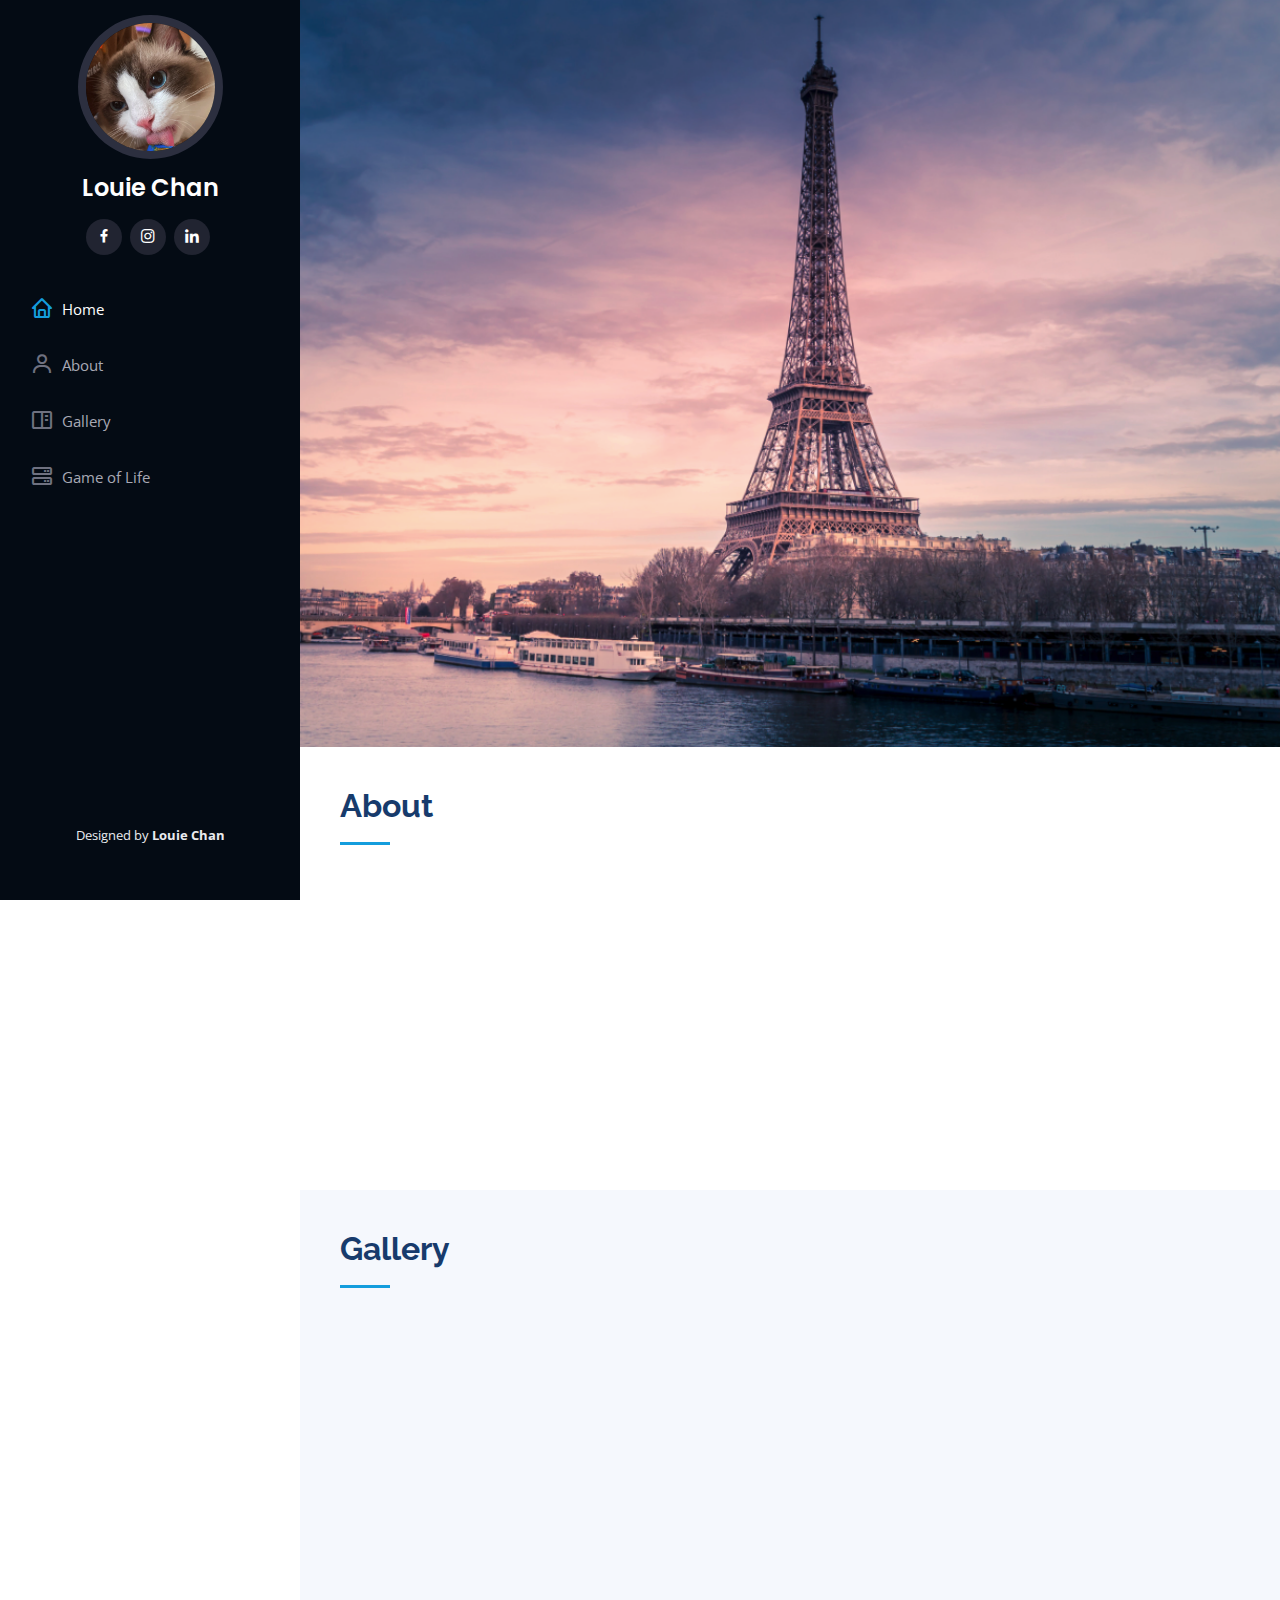
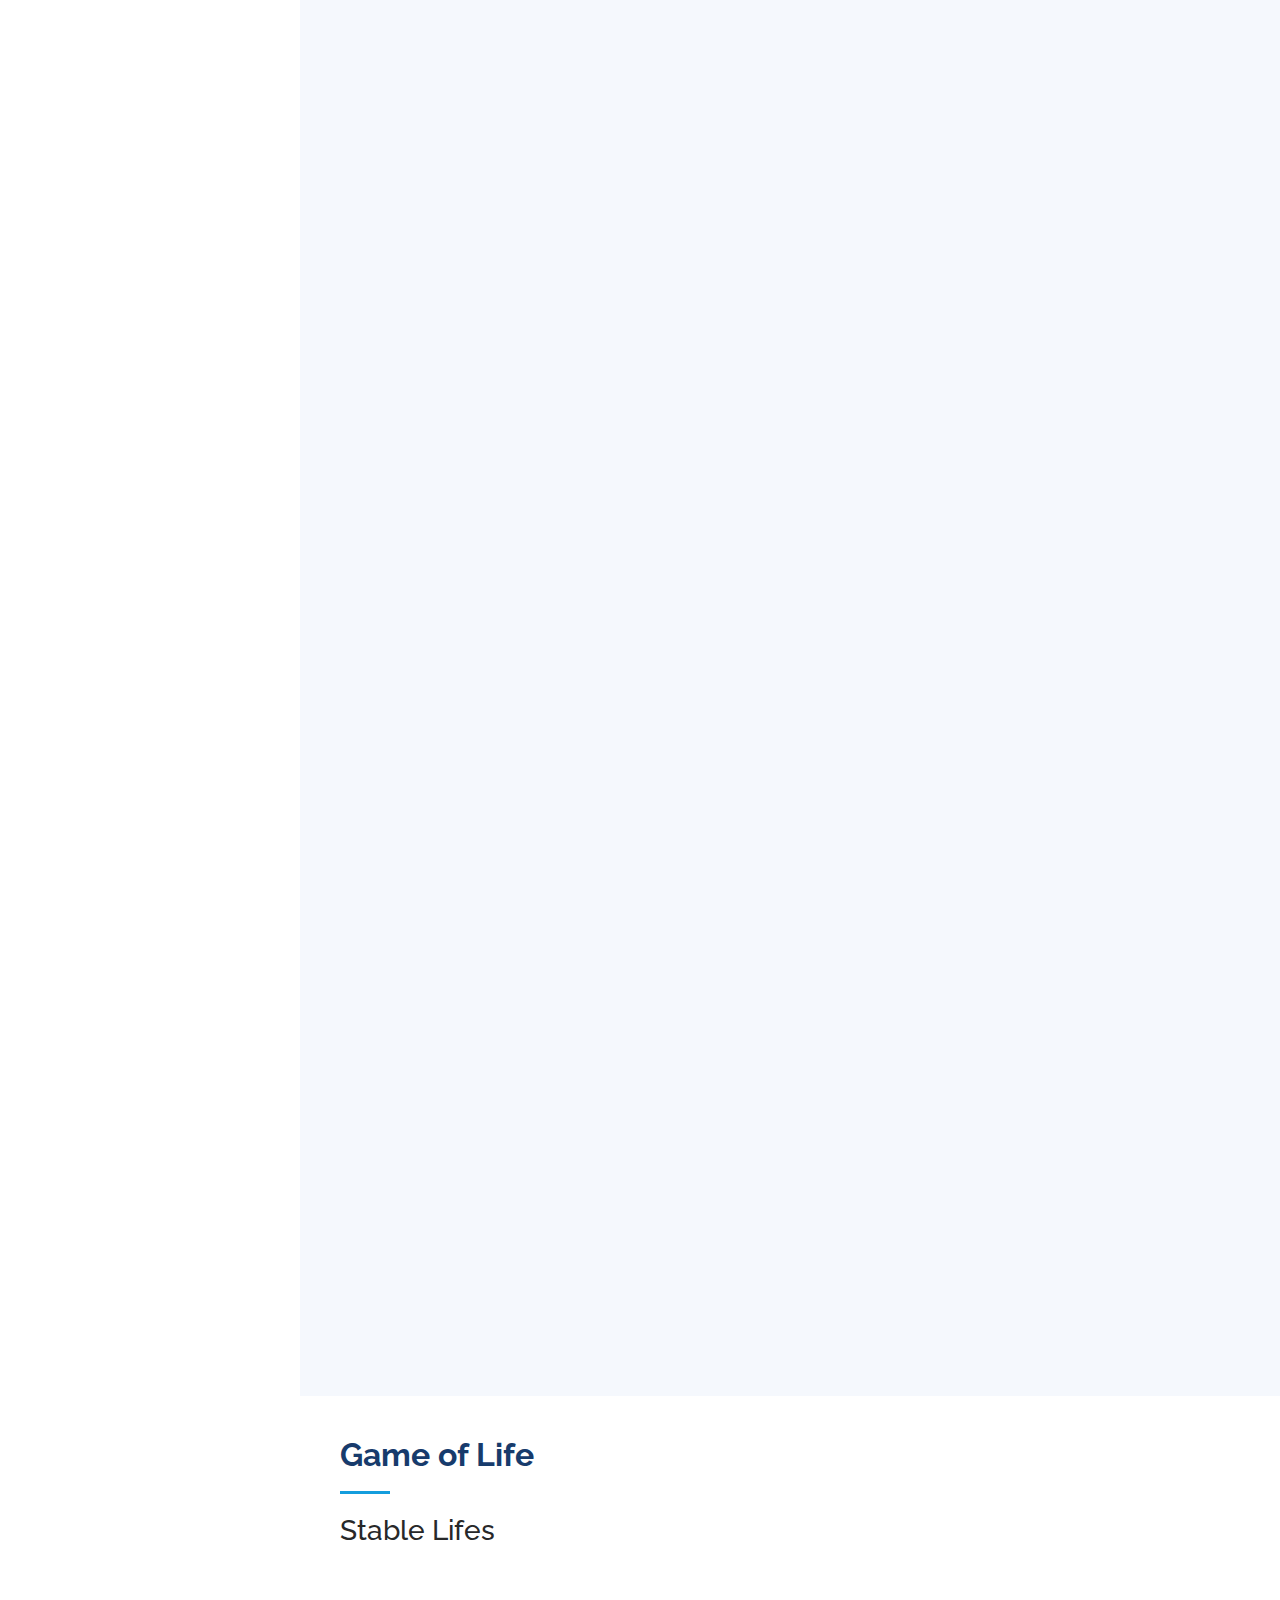
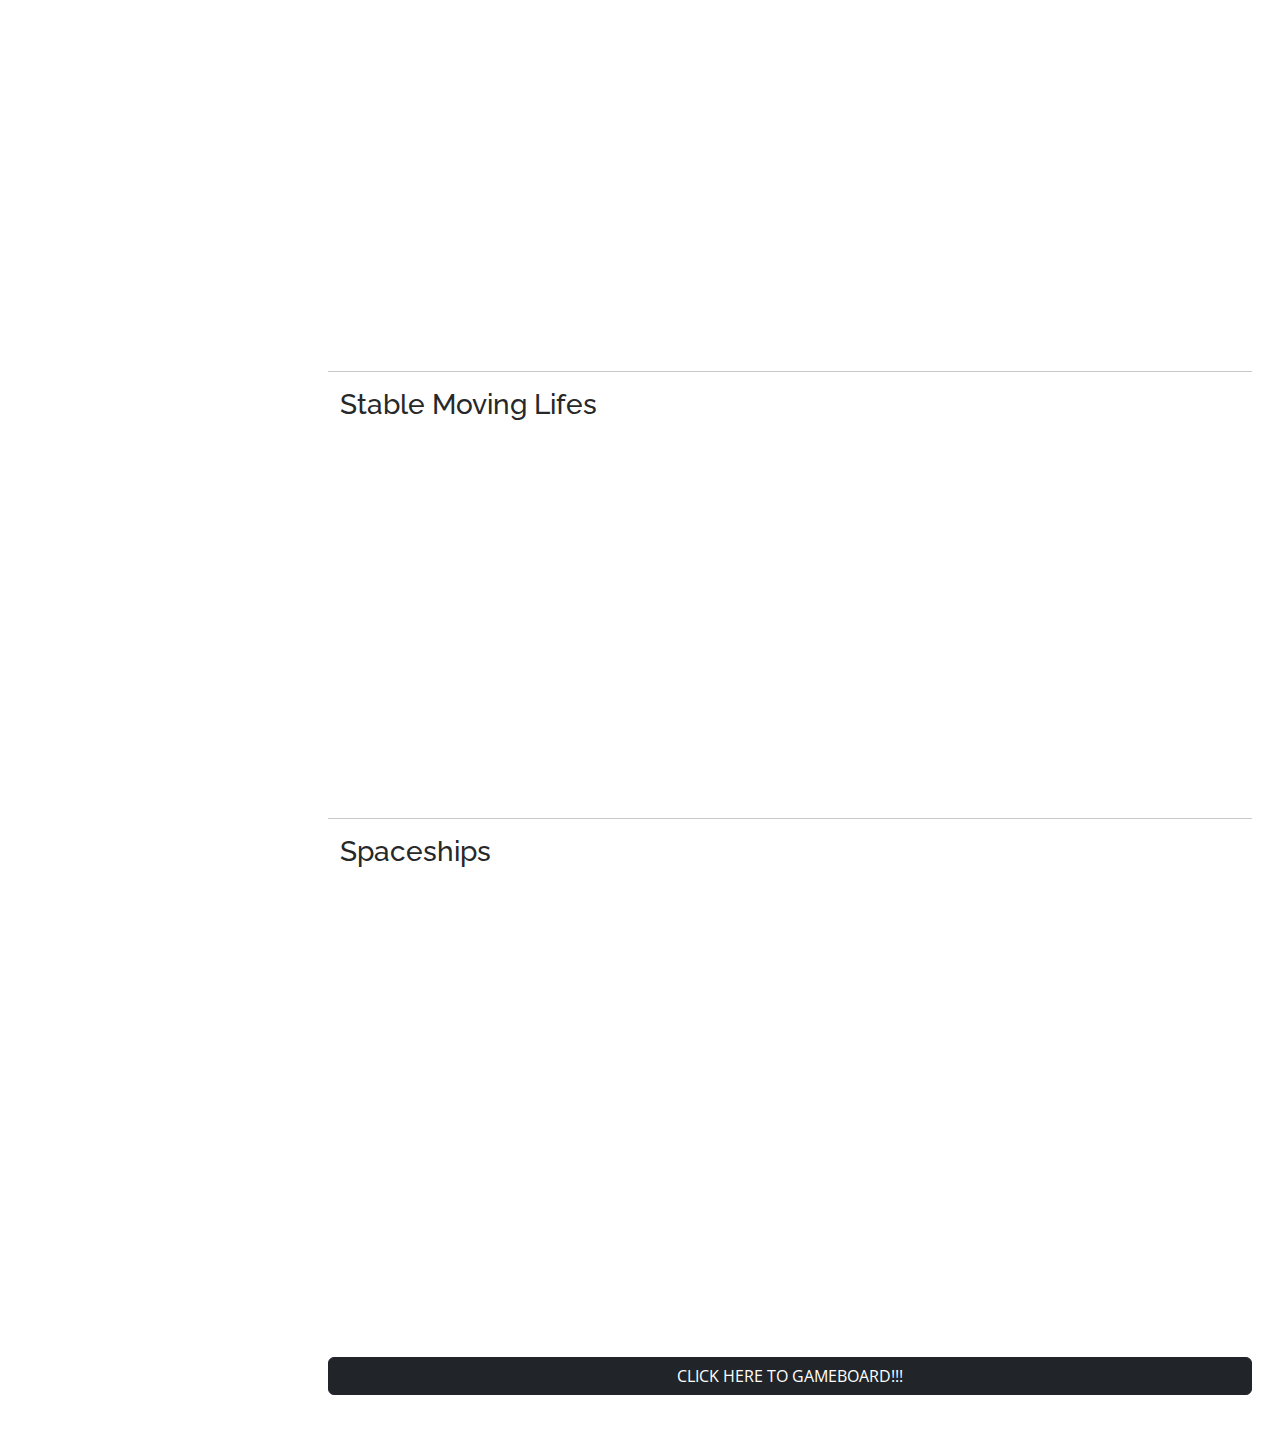
<file: index.html>
<!DOCTYPE html>
<html lang="en">

<head>
  <meta charset="utf-8">
  <meta content="width=device-width, initial-scale=1.0" name="viewport">
  <title>Louie's introduction</title>
  <meta content="" name="description">
  <meta content="" name="keywords">
  <link href="assets/img/favicon.png" rel="icon">
  <link href="assets/img/apple-touch-icon.png" rel="apple-touch-icon">
  <link
    href="https://fonts.googleapis.com/css?family=Open+Sans:300,300i,400,400i,600,600i,700,700i|Raleway:300,300i,400,400i,500,500i,600,600i,700,700i|Poppins:300,300i,400,400i,500,500i,600,600i,700,700i"
    rel="stylesheet">
  <link href="assets/vendor/aos/aos.css" rel="stylesheet">
  <link href="assets/vendor/bootstrap/css/bootstrap.min.css" rel="stylesheet">
  <link href="assets/vendor/bootstrap-icons/bootstrap-icons.css" rel="stylesheet">
  <link href="assets/vendor/boxicons/css/boxicons.min.css" rel="stylesheet">
  <link href="assets/vendor/glightbox/css/glightbox.min.css" rel="stylesheet">
  <link href="assets/vendor/swiper/swiper-bundle.min.css" rel="stylesheet">
  <link href="assets/css/style.css" rel="stylesheet">
  <link rel="stylesheet" href="intro.css">

  <!-- =======================================================
  * Template Name: iPortfolio - v3.8.1
  * Template URL: https://bootstrapmade.com/iportfolio-bootstrap-portfolio-websites-template/
  * Author: BootstrapMade.com
  * License: https://bootstrapmade.com/license/
  ======================================================== -->
</head>

<body>

  <i class="bi bi-list mobile-nav-toggle d-xl-none"></i>

  <header id="header">
    <div class="d-flex flex-column">

      <div class="profile">
        <img src="./assets/img/hunny.png" alt="" class="img-fluid rounded-circle">
        <h1 class="text-light"><a href="index.html">Louie Chan</a></h1>
        <div class="social-links mt-3 text-center">
          <a href="https://www.facebook.com/profile.php?id=1809717882" class="facebook"><i
              class="bx bxl-facebook"></i></a>
          <a href="https://instagram.com/lokyinchan__?igshid=YmMyMTA2M2Y=" class="instagram"><i
              class="bx bxl-instagram"></i></a>
          <a href="https://www.linkedin.com/in/lok-yin-chan-7812551a7/" class="linkedin"><i
              class="bx bxl-linkedin"></i></a>
        </div>
      </div>

      <nav id="navbar" class="nav-menu navbar">
        <ul>
          <li><a href="#hero" class="nav-link scrollto active"><i class="bx bx-home"></i> <span>Home</span></a></li>
          <li><a href="#about" class="nav-link scrollto"><i class="bx bx-user"></i> <span>About</span></a></li>
          <li><a href="#portfolio" class="nav-link scrollto"><i class="bx bx-book-content"></i> <span>Gallery</span></a>
          </li>
          <li><a href="#services" class="nav-link scrollto"><i class="bx bx-server"></i> <span>Game of Life</span></a>
          </li>
        </ul>
      </nav>
    </div>
  </header>

  <section class="d-flex flex-column justify-content-center align-items-center">
    <img class="tower" src="./assets/img/newTower.png" alt="the-tower">
  </section>

  <main id="main">
    <section id="about" class="about">
      <div class="container">

        <div class="section-title">
          <h2>About</h2>
        </div>

        <div class="row">
          <div class="col-lg-4" data-aos="fade-right">
            <img src="./assets/img/me.png" class="me img-fluid" alt="">
          </div>
          <div class="col-lg-8 pt-4 pt-lg-0 content" data-aos="fade-left">
            <h3 class="hello">Hello everyone, nice to meet you all!!</h3>
            <div class="row">
              <div class="col-lg-6">
                <ul>
                  <li><i class="bi bi-chevron-right"></i> <strong>Birthday:</strong> <span>31/8</span></li>
                  <li><i class="bi bi-chevron-right"></i> <strong>Country:</strong> <span>HONG KONG</span></li>
                  <li><i class="bi bi-chevron-right"></i> <strong>Love:</strong> <span>CATS</span></li>
                  <li><i class="bi bi-chevron-right"></i> <strong>Hobby:</strong> <span>Travel & Music</span></li>
                </ul>
              </div>
              <div class="col-lg-6">
                <ul>
                  <li><i class="bi bi-chevron-right"></i> <strong>Age:</strong> <span>23</span></li>
                  <li><i class="bi bi-chevron-right"></i> <strong>University:</strong> <span>PolyU</span></li>
                  <li><i class="bi bi-chevron-right"></i> <strong>Major:</strong> <span>Aviation & Logistics</span></li>
                  <li><i class="bi bi-chevron-right"></i> <strong>Skills:</strong> <span>Eat & Sleep</span></li>
                </ul>
              </div>
            </div>
          </div>
        </div>

      </div>
    </section>

    <section id="portfolio" class="portfolio section-bg">
      <div class="container">

        <div class="section-title">
          <h2>Gallery</h2>
        </div>

        <div class="row" data-aos="fade-up">
          <div class="col-lg-12 d-flex justify-content-center">
            <ul id="portfolio-flters">
              <li data-filter=".filter-2018">2018</li>
              <li data-filter=".filter-2019">2019</li>
              <li data-filter=".filter-2020">2020</li>
              <li data-filter=".filter-2021">2021</li>
              <li data-filter=".filter-2022">2022</li>
              <li data-filter=".filter-all">ALL</li>
            </ul>
          </div>
        </div>

        <div class="row portfolio-container" data-aos="fade-up" data-aos-delay="100">

          <div class="col-lg-4 col-md-6 portfolio-item filter-app filter-2018 filter-all">
            <div>
              <img src="./assets/img/2018/IMG_3044.jpg" class="img-fluid" alt="">
            </div>
          </div>
          <div class="col-lg-4 col-md-6 portfolio-item filter-app filter-2018 filter-all">
            <div>
              <img src="./assets/img/2018/IMG_6616.jpg" class="img-fluid" alt="">
            </div>
          </div>
          <div class="col-lg-4 col-md-6 portfolio-item filter-app filter-2018 filter-all">
            <div>
              <img src="./assets/img/2018/IMG_7171.jpg" class="img-fluid" alt="">
            </div>
          </div>


          <div class="col-lg-4 col-md-6 portfolio-item filter-app filter-2019 filter-all">
            <div>
              <img src="./assets/img/2019/IMG_1710.jpg" class="img-fluid" alt="">
            </div>
          </div>
          <div class="col-lg-4 col-md-6 portfolio-item filter-app filter-2019 filter-all">
            <div>
              <img src="./assets/img/2019/IMG_2307.jpg" class="img-fluid" alt="">
            </div>
          </div>
          <div class="col-lg-4 col-md-6 portfolio-item filter-app filter-2019 filter-all">
            <div>
              <img src="./assets/img/2019/IMG_4731.jpg" class="img-fluid" alt="">
            </div>
          </div>


          <div class="col-lg-4 col-md-6 portfolio-item filter-app filter-2020 filter-all">
            <div>
              <img src="./assets/img/2020/IMG_0147.jpg" class="img-fluid" alt="">
            </div>
          </div>
          <div class="col-lg-4 col-md-6 portfolio-item filter-app filter-2020 filter-all">
            <div>
              <img src="./assets/img/2020/IMG_0799.jpg" class="img-fluid" alt="">
            </div>
          </div>
          <div class="col-lg-4 col-md-6 portfolio-item filter-app filter-2020 filter-all">
            <div>
              <img src="./assets/img/2020/IMG_0881.jpg" class="img-fluid" alt="">
            </div>
          </div>


          <div class="col-lg-4 col-md-6 portfolio-item filter-app filter-2021 filter-all">
            <div>
              <img src="./assets/img/2021/IMG_4264.jpg" class="img-fluid" alt="">
            </div>
          </div>
          <div class="col-lg-4 col-md-6 portfolio-item filter-app filter-2021 filter-all">
            <div>
              <img src="./assets/img/2021/IMG_5579.jpg" class="img-fluid" alt="">
            </div>
          </div>
          <div class="col-lg-4 col-md-6 portfolio-item filter-app filter-2021 filter-all">
            <div>
              <img src="./assets/img/2021/IMG_6185.jpg" class="img-fluid" alt="">
            </div>
          </div>


          <div class="col-lg-4 col-md-6 portfolio-item filter-app filter-2022 filter-all">
            <div>
              <img src="./assets/img/2022/20221.jpg" class="img-fluid" alt="">
            </div>
          </div>
          <div class="col-lg-4 col-md-6 portfolio-item filter-app filter-2022 filter-all">
            <div>
              <img src="./assets/img/2022/20222.jpg" class="img-fluid" alt="">
            </div>
          </div>
          <div class="col-lg-4 col-md-6 portfolio-item filter-app filter-2022 filter-all">
            <div>
              <img src="./assets/img/2022/20223.jpg" class="img-fluid" alt="">
            </div>
          </div>
        </div>
      </div>
    </section>

    <section id="services" class="services">
      <div class="container">

        <div class="section-title">
          <h2>Game of Life</h2>
          <h3>Stable Lifes</h3>
        </div>

        <div class="row">
          <div class="col-lg-4 col-md-6 icon-box" data-aos="fade-up">
            <div class="icon"><i class="bi bi-1-circle"></i></div>
            <h4 class="title">Glider</h4>
            <p class="description"><img src="./assets/gif/block.png" class="img-fluid"></p>
          </div>
          <div class="col-lg-4 col-md-6 icon-box" data-aos="fade-up">
            <div class="icon"><i class="bi bi-2-circle"></i></div>
            <h4 class="title">Bee-hive</h4>
            <p class="description"><img src="./assets/gif/bee-hive.png" class="img-fluid" alt=""></p>
          </div>
          <div class="col-lg-4 col-md-6 icon-box" data-aos="fade-up">
            <div class="icon"><i class="bi bi-3-circle"></i></div>
            <h4 class="title">Loaf</h4>
            <p class="description"><img src="./assets/gif/loaf.png" class="img-fluid" alt=""></p>
          </div>
          <div class="col-lg-4 col-md-6 icon-box" data-aos="fade-up">
            <div class="icon"><i class="bi bi-4-circle"></i></div>
            <h4 class="title">Boat</h4>
            <p class="description"><img src="./assets/gif/boat.png" class="img-fluid" alt=""></p>
          </div>
          <div class="col-lg-4 col-md-6 icon-box" data-aos="fade-up">
            <div class="icon"><i class="bi bi-5-circle"></i></div>
            <h4 class="title">Tub</h4>
            <p class="description"><img src="./assets/gif/tub.png" class="img-fluid" alt=""></p>
          </div>

          <hr>

          <h3>Stable Moving Lifes</h3>
          <div class="col-lg-4 col-md-6 icon-box" data-aos="fade-up">
            <div class="icon"><i class="bi bi-1-circle"></i></div>
            <h4 class="title">Blinker</h4>
            <p class="description"><img src="./assets/gif/blinker.gif" class="img-fluid"></p>
          </div>
          <div class="col-lg-4 col-md-6 icon-box" data-aos="fade-up">
            <div class="icon"><i class="bi bi-2-circle"></i></div>
            <h4 class="title">Toad</h4>
            <p class="description"><img src="./assets/gif/toad.gif" class="img-fluid" alt=""></p>
          </div>
          <div class="col-lg-4 col-md-6 icon-box" data-aos="fade-up">
            <div class="icon"><i class="bi bi-3-circle"></i></div>
            <h4 class="title">Beacon</h4>
            <p class="description"><img src="./assets/gif/beacon.gif" class="img-fluid" alt=""></p>
          </div>
          <div class="col-lg-4 col-md-6 icon-box" data-aos="fade-up">
            <div class="icon"><i class="bi bi-4-circle"></i></div>
            <h4 class="title">Pulsar</h4>
            <p class="description"><img src="./assets/gif/pulsar.gif" class="img-fluid" alt=""></p>
          </div>
          <div class="col-lg-4 col-md-6 icon-box" data-aos="fade-up">
            <div class="icon"><i class="bi bi-5-circle"></i></div>
            <h4 class="title">Penta-decathlon</h4>
            <p class="description"><img src="./assets/gif/penta-decathlon.gif" class="img-fluid" alt=""></p>
          </div>
          
          <hr>

          <h3>Spaceships</h3>
          <div class="col-lg-4 col-md-6 icon-box" data-aos="fade-up">
            <div class="icon"><i class="bi bi-1-circle"></i></div>
            <h4 class="title">Glider</h4>
            <p class="description"><img src="./assets/gif/glider.gif" class="img-fluid"></p>
          </div>
          <div class="col-lg-4 col-md-6 icon-box" data-aos="fade-up">
            <div class="icon"><i class="bi bi-2-circle"></i></div>
            <h4 class="title">Light-weight spaceship</h4>
            <p class="description"><img src="./assets/gif/light-weight spaceship.gif" class="img-fluid" alt=""></p>
          </div>
          <div class="col-lg-4 col-md-6 icon-box" data-aos="fade-up">
            <div class="icon"><i class="bi bi-3-circle"></i></div>
            <h4 class="title">Middle-weight spaceship</h4>
            <p class="description"><img src="./assets/gif/middle-weight spaceship.gif" class="img-fluid" alt=""></p>
          </div>
          <div class="col-lg-4 col-md-6 icon-box" data-aos="fade-up">
            <div class="icon"><i class="bi bi-4-circle"></i></div>
            <h4 class="title">Heavy-weight spaceship</h4>
            <p class="description"><img src="./assets/gif/heavy-weight spaceship.gif" class="img-fluid" alt=""></p>
          </div>

          <a type="button" href="./pj.html" class="btn btn-dark" href="./pj.html">CLICK HERE TO GAMEBOARD!!!</a>
        </div>

      </div>
    </section>

  </main>
  <footer id="footer">
    <div class="container">
      <div class="credits">
        Designed by <strong>Louie Chan</strong></a>
      </div>
    </div>
  </footer>

  <script src="assets/vendor/purecounter/purecounter_vanilla.js"></script>
  <script src="assets/vendor/aos/aos.js"></script>
  <script src="assets/vendor/bootstrap/js/bootstrap.bundle.min.js"></script>
  <script src="assets/vendor/glightbox/js/glightbox.min.js"></script>
  <script src="assets/vendor/isotope-layout/isotope.pkgd.min.js"></script>
  <script src="assets/vendor/swiper/swiper-bundle.min.js"></script>
  <script src="assets/vendor/typed.js/typed.min.js"></script>
  <script src="assets/vendor/waypoints/noframework.waypoints.js"></script>
  <script src="assets/vendor/php-email-form/validate.js"></script>

  <script src="assets/js/main.js"></script>

</body>
</html>
</file>
<file: intro.css>
.portfolio-item {
    background: rgba(255, 255, 255, 0)!important ;
}

section {
    padding: 0;
    overflow: hidden;
}

.tower {
    height: 100%;
    width: 100%;
}

.hello {
    padding-bottom: 30px;
}

.container {
    padding: 40px 40px;
}

#header .profile img {
    margin: 15px auto;
    display: block;
    width: 145px;
    border: 8px solid #2c2f3f;
}

.me {
    border-radius: 10%;
}

.section-title {
    padding-bottom: 0px;
}

div.icon {
    width: 40px !important;
    height: 40px !important;
}

.photo-height {
    height: 365px;
}
</file>
<file: assets/css/style.css>
/**
* Template Name: iPortfolio - v3.8.1
* Template URL: https://bootstrapmade.com/iportfolio-bootstrap-portfolio-websites-template/
* Author: BootstrapMade.com
* License: https://bootstrapmade.com/license/
*/

/*--------------------------------------------------------------
# General
--------------------------------------------------------------*/
body {
  font-family: "Open Sans", sans-serif;
  color: #272829;
}

a {
  color: #149ddd;
  text-decoration: none;
}

a:hover {
  color: #37b3ed;
  text-decoration: none;
}

h1,
h2,
h3,
h4,
h5,
h6 {
  font-family: "Raleway", sans-serif;
}

/*--------------------------------------------------------------
# Back to top button
--------------------------------------------------------------*/
.back-to-top {
  position: fixed;
  visibility: hidden;
  opacity: 0;
  right: 15px;
  bottom: 15px;
  z-index: 996;
  background: #149ddd;
  width: 40px;
  height: 40px;
  border-radius: 50px;
  transition: all 0.4s;
}

.back-to-top i {
  font-size: 28px;
  color: #fff;
  line-height: 0;
}

.back-to-top:hover {
  background: #2eafec;
  color: #fff;
}

.back-to-top.active {
  visibility: visible;
  opacity: 1;
}

/*--------------------------------------------------------------
# Header
--------------------------------------------------------------*/
#header {
  position: fixed;
  top: 0;
  left: 0;
  bottom: 0;
  width: 300px;
  transition: all ease-in-out 0.5s;
  z-index: 9997;
  transition: all 0.5s;
  padding: 0 15px;
  background: #040b14;
  overflow-y: auto;
}

#header .profile img {
  margin: 15px auto;
  display: block;
  width: 120px;
  border: 8px solid #2c2f3f;
}

#header .profile h1 {
  font-size: 24px;
  margin: 0;
  padding: 0;
  font-weight: 600;
  -moz-text-align-last: center;
  text-align-last: center;
  font-family: "Poppins", sans-serif;
}

#header .profile h1 a,
#header .profile h1 a:hover {
  color: #fff;
  text-decoration: none;
}

#header .profile .social-links a {
  font-size: 18px;
  display: inline-block;
  background: #212431;
  color: #fff;
  line-height: 1;
  padding: 8px 0;
  margin-right: 4px;
  border-radius: 50%;
  text-align: center;
  width: 36px;
  height: 36px;
  transition: 0.3s;
}

#header .profile .social-links a:hover {
  background: #149ddd;
  color: #fff;
  text-decoration: none;
}

#main {
  margin-left: 300px;
}

@media (max-width: 1199px) {
  #header {
    left: -300px;
  }

  #main {
    margin-left: 0;
  }
}

/*--------------------------------------------------------------
# Navigation Menu
--------------------------------------------------------------*/
/* Desktop Navigation */
.nav-menu {
  padding: 30px 0 0 0;
}

.nav-menu * {
  margin: 0;
  padding: 0;
  list-style: none;
}

.nav-menu>ul>li {
  position: relative;
  white-space: nowrap;
}

.nav-menu a,
.nav-menu a:focus {
  display: flex;
  align-items: center;
  color: #a8a9b4;
  padding: 12px 15px;
  margin-bottom: 8px;
  transition: 0.3s;
  font-size: 15px;
}

.nav-menu a i,
.nav-menu a:focus i {
  font-size: 24px;
  padding-right: 8px;
  color: #6f7180;
}

.nav-menu a:hover,
.nav-menu .active,
.nav-menu .active:focus,
.nav-menu li:hover>a {
  text-decoration: none;
  color: #fff;
}

.nav-menu a:hover i,
.nav-menu .active i,
.nav-menu .active:focus i,
.nav-menu li:hover>a i {
  color: #149ddd;
}

/* Mobile Navigation */
.mobile-nav-toggle {
  position: fixed;
  right: 15px;
  top: 15px;
  z-index: 9998;
  border: 0;
  font-size: 24px;
  transition: all 0.4s;
  outline: none !important;
  background-color: #149ddd;
  color: #fff;
  width: 40px;
  height: 40px;
  display: inline-flex;
  align-items: center;
  justify-content: center;
  line-height: 0;
  border-radius: 50px;
  cursor: pointer;
}

.mobile-nav-active {
  overflow: hidden;
}

.mobile-nav-active #header {
  left: 0;
}

/*--------------------------------------------------------------
# Hero Section
--------------------------------------------------------------*/
#hero {
  width: 100%;
  height: 100vh;
  background: url("../img/hero-bg.jpg") top center;
  background-size: cover;
}

#hero:before {
  content: "";
  background: rgba(5, 13, 24, 0.3);
  position: absolute;
  bottom: 0;
  top: 0;
  left: 0;
  right: 0;
  z-index: 1;
}

#hero .hero-container {
  position: relative;
  z-index: 2;
  min-width: 300px;
}

#hero h1 {
  margin: 0 0 10px 0;
  font-size: 64px;
  font-weight: 700;
  line-height: 56px;
  color: #fff;
}

#hero p {
  color: #fff;
  margin-bottom: 50px;
  font-size: 26px;
  font-family: "Poppins", sans-serif;
}

#hero p span {
  color: #fff;
  padding-bottom: 4px;
  letter-spacing: 1px;
  border-bottom: 3px solid #149ddd;
}

@media (min-width: 1024px) {
  #hero {
    background-attachment: fixed;
  }
}

@media (max-width: 768px) {
  #hero h1 {
    font-size: 28px;
    line-height: 36px;
  }

  #hero h2 {
    font-size: 18px;
    line-height: 24px;
    margin-bottom: 30px;
  }
}

/*--------------------------------------------------------------
# Sections General
--------------------------------------------------------------*/
section {
  padding: 60px 0;
  overflow: hidden;
}

.section-bg {
  background: #f5f8fd;
}

.section-title {
  padding-bottom: 30px;
}

.section-title h2 {
  font-size: 32px;
  font-weight: bold;
  margin-bottom: 20px;
  padding-bottom: 20px;
  position: relative;
  color: #173b6c;
}

.section-title h2::after {
  content: "";
  position: absolute;
  display: block;
  width: 50px;
  height: 3px;
  background: #149ddd;
  bottom: 0;
  left: 0;
}

.section-title p {
  margin-bottom: 0;
}

/*--------------------------------------------------------------
# About
--------------------------------------------------------------*/
.about .content h3 {
  font-weight: 700;
  font-size: 26px;
  color: #173b6c;
}

.about .content ul {
  list-style: none;
  padding: 0;
}

.about .content ul li {
  margin-bottom: 20px;
  display: flex;
  align-items: center;
}

.about .content ul strong {
  margin-right: 10px;
}

.about .content ul i {
  font-size: 16px;
  margin-right: 5px;
  color: #149ddd;
  line-height: 0;
}

.about .content p:last-child {
  margin-bottom: 0;
}

/*--------------------------------------------------------------
# Facts
--------------------------------------------------------------*/
.facts {
  padding-bottom: 30px;
}

.facts .count-box {
  padding: 30px;
  width: 100%;
}

.facts .count-box i {
  display: block;
  font-size: 44px;
  color: #149ddd;
  float: left;
  line-height: 0;
}

.facts .count-box span {
  font-size: 48px;
  line-height: 40px;
  display: block;
  font-weight: 700;
  color: #050d18;
  margin-left: 60px;
}

.facts .count-box p {
  padding: 15px 0 0 0;
  margin: 0 0 0 60px;
  font-family: "Raleway", sans-serif;
  font-size: 14px;
  color: #122f57;
}

.facts .count-box a {
  font-weight: 600;
  display: block;
  margin-top: 20px;
  color: #122f57;
  font-size: 15px;
  font-family: "Poppins", sans-serif;
  transition: ease-in-out 0.3s;
}

.facts .count-box a:hover {
  color: #1f5297;
}

/*--------------------------------------------------------------
# Akills
--------------------------------------------------------------*/
.skills .progress {
  height: 60px;
  display: block;
  background: none;
  border-radius: 0;
}

.skills .progress .skill {
  padding: 0;
  margin: 0 0 6px 0;
  text-transform: uppercase;
  display: block;
  font-weight: 600;
  font-family: "Poppins", sans-serif;
  color: #050d18;
}

.skills .progress .skill .val {
  float: right;
  font-style: normal;
}

.skills .progress-bar-wrap {
  background: #dce8f8;
  height: 10px;
}

.skills .progress-bar {
  width: 1px;
  height: 10px;
  transition: 0.9s;
  background-color: #149ddd;
}

/*--------------------------------------------------------------
# Resume
--------------------------------------------------------------*/
.resume .resume-title {
  font-size: 26px;
  font-weight: 700;
  margin-top: 20px;
  margin-bottom: 20px;
  color: #050d18;
}

.resume .resume-item {
  padding: 0 0 20px 20px;
  margin-top: -2px;
  border-left: 2px solid #1f5297;
  position: relative;
}

.resume .resume-item h4 {
  line-height: 18px;
  font-size: 18px;
  font-weight: 600;
  text-transform: uppercase;
  font-family: "Poppins", sans-serif;
  color: #050d18;
  margin-bottom: 10px;
}

.resume .resume-item h5 {
  font-size: 16px;
  background: #e4edf9;
  padding: 5px 15px;
  display: inline-block;
  font-weight: 600;
  margin-bottom: 10px;
}

.resume .resume-item ul {
  padding-left: 20px;
}

.resume .resume-item ul li {
  padding-bottom: 10px;
}

.resume .resume-item:last-child {
  padding-bottom: 0;
}

.resume .resume-item::before {
  content: "";
  position: absolute;
  width: 16px;
  height: 16px;
  border-radius: 50px;
  left: -9px;
  top: 0;
  background: #fff;
  border: 2px solid #1f5297;
}

/*--------------------------------------------------------------
# Portfolio
--------------------------------------------------------------*/
.portfolio .portfolio-item {
  margin-bottom: 30px;
}

.portfolio #portfolio-flters {
  padding: 0;
  margin: 0 auto 35px auto;
  list-style: none;
  text-align: center;
  background: #fff;
  border-radius: 50px;
  padding: 2px 15px;
}

.portfolio #portfolio-flters li {
  cursor: pointer;
  display: inline-block;
  padding: 10px 15px 8px 15px;
  font-size: 14px;
  font-weight: 600;
  line-height: 1;
  text-transform: uppercase;
  color: #272829;
  margin-bottom: 5px;
  transition: all 0.3s ease-in-out;
}

.portfolio #portfolio-flters li:hover,
.portfolio #portfolio-flters li.filter-active {
  color: #149ddd;
}

.portfolio #portfolio-flters li:last-child {
  margin-right: 0;
}

.portfolio .portfolio-wrap {
  transition: 0.3s;
  position: relative;
  overflow: hidden;
  z-index: 1;
}

.portfolio .portfolio-wrap::before {
  content: "";
  background: rgba(255, 255, 255, 0.5);
  position: absolute;
  left: 0;
  right: 0;
  top: 0;
  bottom: 0;
  transition: all ease-in-out 0.3s;
  z-index: 2;
  opacity: 0;
}

.portfolio .portfolio-wrap .portfolio-links {
  opacity: 1;
  left: 0;
  right: 0;
  bottom: -60px;
  z-index: 3;
  position: absolute;
  transition: all ease-in-out 0.3s;
  display: flex;
  justify-content: center;
}

.portfolio .portfolio-wrap .portfolio-links a {
  color: #fff;
  font-size: 28px;
  text-align: center;
  background: rgba(20, 157, 221, 0.75);
  transition: 0.3s;
  width: 50%;
}

.portfolio .portfolio-wrap .portfolio-links a:hover {
  background: rgba(20, 157, 221, 0.95);
}

.portfolio .portfolio-wrap .portfolio-links a+a {
  border-left: 1px solid #37b3ed;
}

.portfolio .portfolio-wrap:hover::before {
  top: 0;
  left: 0;
  right: 0;
  bottom: 0;
  opacity: 1;
}

.portfolio .portfolio-wrap:hover .portfolio-links {
  opacity: 1;
  bottom: 0;
}

/*--------------------------------------------------------------
# Portfolio Details
--------------------------------------------------------------*/
.portfolio-details {
  padding-top: 40px;
}

.portfolio-details .portfolio-details-slider img {
  width: 100%;
}

.portfolio-details .portfolio-details-slider .swiper-pagination {
  margin-top: 20px;
  position: relative;
}

.portfolio-details .portfolio-details-slider .swiper-pagination .swiper-pagination-bullet {
  width: 12px;
  height: 12px;
  background-color: #fff;
  opacity: 1;
  border: 1px solid #149ddd;
}

.portfolio-details .portfolio-details-slider .swiper-pagination .swiper-pagination-bullet-active {
  background-color: #149ddd;
}

.portfolio-details .portfolio-info {
  padding: 30px;
  box-shadow: 0px 0 30px rgba(5, 13, 24, 0.08);
}

.portfolio-details .portfolio-info h3 {
  font-size: 22px;
  font-weight: 700;
  margin-bottom: 20px;
  padding-bottom: 20px;
  border-bottom: 1px solid #eee;
}

.portfolio-details .portfolio-info ul {
  list-style: none;
  padding: 0;
  font-size: 15px;
}

.portfolio-details .portfolio-info ul li+li {
  margin-top: 10px;
}

.portfolio-details .portfolio-description {
  padding-top: 30px;
}

.portfolio-details .portfolio-description h2 {
  font-size: 26px;
  font-weight: 700;
  margin-bottom: 20px;
}

.portfolio-details .portfolio-description p {
  padding: 0;
}

/*--------------------------------------------------------------
# Services
--------------------------------------------------------------*/
.services .icon-box {
  margin-bottom: 20px;
}

.services .icon {
  float: left;
  display: flex;
  align-items: center;
  justify-content: center;
  width: 54px;
  height: 54px;
  background: #149ddd;
  border-radius: 50%;
  transition: 0.5s;
  border: 1px solid #149ddd;
}

.services .icon i {
  color: #fff;
  font-size: 24px;
  line-height: 0;
}

.services .icon-box:hover .icon {
  background: #fff;
}

.services .icon-box:hover .icon i {
  color: #149ddd;
}

.services .title {
  margin-left: 80px;
  font-weight: 700;
  margin-bottom: 15px;
  font-size: 18px;
}

.services .title a {
  color: #343a40;
}

.services .title a:hover {
  color: #149ddd;
}

.services .description {
  margin-left: 80px;
  line-height: 24px;
  font-size: 14px;
}

/*--------------------------------------------------------------
# Testimonials
--------------------------------------------------------------*/
.testimonials .testimonials-carousel,
.testimonials .testimonials-slider {
  overflow: hidden;
}

.testimonials .testimonial-item {
  box-sizing: content-box;
  text-align: center;
  min-height: 320px;
}

.testimonials .testimonial-item .testimonial-img {
  width: 90px;
  border-radius: 50%;
  margin: 0 auto;
}

.testimonials .testimonial-item h3 {
  font-size: 18px;
  font-weight: bold;
  margin: 10px 0 5px 0;
  color: #111;
}

.testimonials .testimonial-item h4 {
  font-size: 14px;
  color: #999;
  margin: 0;
}

.testimonials .testimonial-item .quote-icon-left,
.testimonials .testimonial-item .quote-icon-right {
  color: #c3e8fa;
  font-size: 26px;
}

.testimonials .testimonial-item .quote-icon-left {
  display: inline-block;
  left: -5px;
  position: relative;
}

.testimonials .testimonial-item .quote-icon-right {
  display: inline-block;
  right: -5px;
  position: relative;
  top: 10px;
}

.testimonials .testimonial-item p {
  font-style: italic;
  margin: 0 15px 15px 15px;
  padding: 20px;
  background: #fff;
  position: relative;
  margin-bottom: 35px;
  border-radius: 6px;
  box-shadow: 0px 2px 15px rgba(0, 0, 0, 0.1);
}

.testimonials .testimonial-item p::after {
  content: "";
  width: 0;
  height: 0;
  border-top: 20px solid #fff;
  border-right: 20px solid transparent;
  border-left: 20px solid transparent;
  position: absolute;
  bottom: -20px;
  left: calc(50% - 20px);
}

.testimonials .swiper-pagination {
  margin-top: 20px;
  position: relative;
}

.testimonials .swiper-pagination .swiper-pagination-bullet {
  width: 12px;
  height: 12px;
  background-color: #fff;
  opacity: 1;
  border: 1px solid #149ddd;
}

.testimonials .swiper-pagination .swiper-pagination-bullet-active {
  background-color: #149ddd;
}

/*--------------------------------------------------------------
# Contact
--------------------------------------------------------------*/
.contact {
  padding-bottom: 130px;
}

.contact .info {
  padding: 30px;
  background: #fff;
  width: 100%;
  box-shadow: 0 0 24px 0 rgba(0, 0, 0, 0.12);
}

.contact .info i {
  font-size: 20px;
  color: #149ddd;
  float: left;
  width: 44px;
  height: 44px;
  background: #dff3fc;
  display: flex;
  justify-content: center;
  align-items: center;
  border-radius: 50px;
  transition: all 0.3s ease-in-out;
}

.contact .info h4 {
  padding: 0 0 0 60px;
  font-size: 22px;
  font-weight: 600;
  margin-bottom: 5px;
  color: #050d18;
}

.contact .info p {
  padding: 0 0 10px 60px;
  margin-bottom: 20px;
  font-size: 14px;
  color: #173b6c;
}

.contact .info .email p {
  padding-top: 5px;
}

.contact .info .social-links {
  padding-left: 60px;
}

.contact .info .social-links a {
  font-size: 18px;
  display: inline-block;
  background: #333;
  color: #fff;
  line-height: 1;
  padding: 8px 0;
  border-radius: 50%;
  text-align: center;
  width: 36px;
  height: 36px;
  transition: 0.3s;
  margin-right: 10px;
}

.contact .info .social-links a:hover {
  background: #149ddd;
  color: #fff;
}

.contact .info .email:hover i,
.contact .info .address:hover i,
.contact .info .phone:hover i {
  background: #149ddd;
  color: #fff;
}

.contact .php-email-form {
  width: 100%;
  padding: 30px;
  background: #fff;
  box-shadow: 0 0 24px 0 rgba(0, 0, 0, 0.12);
}

.contact .php-email-form .form-group {
  padding-bottom: 8px;
}

.contact .php-email-form .validate {
  display: none;
  color: red;
  margin: 0 0 15px 0;
  font-weight: 400;
  font-size: 13px;
}

.contact .php-email-form .error-message {
  display: none;
  color: #fff;
  background: #ed3c0d;
  text-align: left;
  padding: 15px;
  font-weight: 600;
}

.contact .php-email-form .error-message br+br {
  margin-top: 25px;
}

.contact .php-email-form .sent-message {
  display: none;
  color: #fff;
  background: #18d26e;
  text-align: center;
  padding: 15px;
  font-weight: 600;
}

.contact .php-email-form .loading {
  display: none;
  background: #fff;
  text-align: center;
  padding: 15px;
}

.contact .php-email-form .loading:before {
  content: "";
  display: inline-block;
  border-radius: 50%;
  width: 24px;
  height: 24px;
  margin: 0 10px -6px 0;
  border: 3px solid #18d26e;
  border-top-color: #eee;
  -webkit-animation: animate-loading 1s linear infinite;
  animation: animate-loading 1s linear infinite;
}

.contact .php-email-form .form-group {
  margin-bottom: 15px;
}

.contact .php-email-form label {
  padding-bottom: 8px;
}

.contact .php-email-form input,
.contact .php-email-form textarea {
  border-radius: 0;
  box-shadow: none;
  font-size: 14px;
}

.contact .php-email-form input {
  height: 44px;
}

.contact .php-email-form textarea {
  padding: 10px 15px;
}

.contact .php-email-form button[type=submit] {
  background: #149ddd;
  border: 0;
  padding: 10px 24px;
  color: #fff;
  transition: 0.4s;
  border-radius: 4px;
}

.contact .php-email-form button[type=submit]:hover {
  background: #37b3ed;
}

@-webkit-keyframes animate-loading {
  0% {
    transform: rotate(0deg);
  }

  100% {
    transform: rotate(360deg);
  }
}

@keyframes animate-loading {
  0% {
    transform: rotate(0deg);
  }

  100% {
    transform: rotate(360deg);
  }
}

/*--------------------------------------------------------------
# Breadcrumbs
--------------------------------------------------------------*/
.breadcrumbs {
  padding: 20px 0;
  background: #f9f9f9;
}

.breadcrumbs h2 {
  font-size: 26px;
  font-weight: 300;
}

.breadcrumbs ol {
  display: flex;
  flex-wrap: wrap;
  list-style: none;
  padding: 0;
  margin: 0;
  font-size: 15px;
}

.breadcrumbs ol li+li {
  padding-left: 10px;
}

.breadcrumbs ol li+li::before {
  display: inline-block;
  padding-right: 10px;
  color: #0e2442;
  content: "/";
}

@media (max-width: 768px) {
  .breadcrumbs .d-flex {
    display: block !important;
  }

  .breadcrumbs ol {
    display: block;
  }

  .breadcrumbs ol li {
    display: inline-block;
  }
}

/*--------------------------------------------------------------
# Footer
--------------------------------------------------------------*/
#footer {
  padding: 15px;
  color: #f4f6fd;
  font-size: 14px;
  position: fixed;
  left: 0;
  bottom: 0;
  width: 300px;
  z-index: 9999;
  background: #040b14;
}

#footer .copyright {
  text-align: center;
}

#footer .credits {
  padding-top: 5px;
  text-align: center;
  font-size: 13px;
  color: #eaebf0;
}

@media (max-width: 1199px) {
  #footer {
    position: static;
    width: auto;
    padding-right: 20px 15px;
  }
}
</file>
